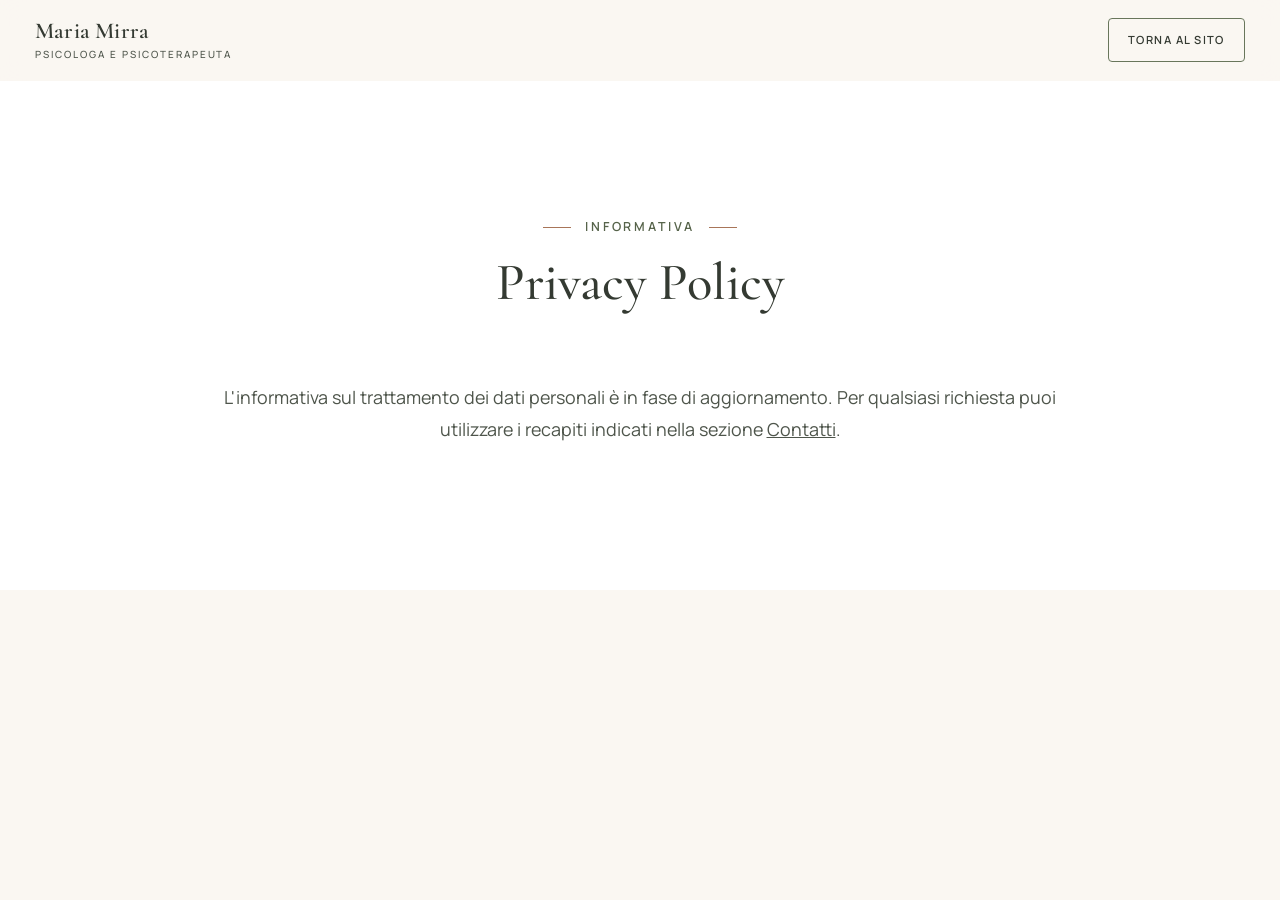
<file: privacy-policy.html>
<!doctype html>
<html lang="it">
<head>
  <meta charset="utf-8">
  <meta name="viewport" content="width=device-width, initial-scale=1">
  <title>Privacy Policy | Maria Mirra</title>
  <meta name="robots" content="noindex">
  <link rel="preconnect" href="https://fonts.googleapis.com">
  <link rel="preconnect" href="https://fonts.gstatic.com" crossorigin>
  <link rel="stylesheet" href="https://fonts.googleapis.com/css2?family=Cormorant+Garamond:wght@500;600&family=Manrope:wght@400;500;600&display=swap">
  <link rel="stylesheet" href="css/style.css">
</head>
<body>
  <header class="site-header">
    <div class="container header-inner">
      <a class="brand" href="index.html">
        <span class="brand-name">Maria Mirra</span>
        <span class="brand-sub">Psicologa e Psicoterapeuta</span>
      </a>
      <a class="btn btn-outline btn-sm" href="index.html">Torna al sito</a>
    </div>
  </header>
  <main class="section bg-white">
    <div class="container narrow">
      <header class="section-head">
        <p class="eyebrow">Informativa</p>
        <h1 style="font-family:var(--serif);font-size:var(--fs-h2);font-weight:500;line-height:1.1">Privacy Policy</h1>
      </header>
      <!--
        TESTO DA REDIGERE con il titolare del trattamento (Maria Mirra) e un consulente privacy, ai sensi del Reg. UE 2016/679 (GDPR).
        Indicare: titolare e recapiti, finalità e base giuridica, dati trattati (form/email/social), destinatari
        (es. fornitore del servizio di invio form, hosting), servizi di terze parti caricati dal sito
        (Google Fonts, immagini Unsplash — oppure ospitarli localmente), tempi di conservazione, diritti dell'interessato, reclamo al Garante.
      -->
      <p style="text-align:center;color:var(--ink-soft)">L'informativa sul trattamento dei dati personali è in fase di aggiornamento. Per qualsiasi richiesta puoi utilizzare i recapiti indicati nella sezione <a href="index.html#contatti">Contatti</a>.</p>
    </div>
  </main>
</body>
</html>
</file>
<file: css/style.css>
/* =========================================================
   DOTT.SSA MARIA MIRRA — Pensare la psicologia
   Editorial Psychology × Natural Warmth × Contemporary Elegance
   ========================================================= */

:root {
  /* Palette obbligatoria */
  --ivory: #FAF7F2;
  --sage: #E7E9D8;
  --olive: #68765B;
  --terracotta: #A87559;
  --ink: #343A32;
  --white: #FFFFFF;

  /* Varianti tecniche (hover, focus, accessibilità) */
  --olive-dark: #56634A;
  --terracotta-text: #8E5E44;
  --ink-soft: #4E554B;
  --black: #000000;
  --line: rgba(52, 58, 50, 0.14);
  --line-strong: rgba(52, 58, 50, 0.24);

  --serif: "Cormorant Garamond", "Cormorant", Georgia, "Times New Roman", serif;
  --sans: "Manrope", system-ui, -apple-system, "Segoe UI", Roboto, sans-serif;

  --fs-h1: clamp(2.5rem, 1.55rem + 3.6vw, 4.6rem);
  --fs-h2: clamp(2.125rem, 1.6rem + 2.1vw, 3.4rem);
  --fs-h3: clamp(1.45rem, 1.3rem + 0.55vw, 1.8rem);
  --fs-body: clamp(1rem, 0.96rem + 0.2vw, 1.125rem);
  --fs-eyebrow: clamp(0.72rem, 0.7rem + 0.1vw, 0.8rem);

  --container: 1200px;
  --gutter: clamp(1.25rem, 0.9rem + 1.6vw, 2.5rem);
  --section-y: clamp(4.5rem, 3rem + 6vw, 8.5rem);
  --radius: 6px;
  --radius-lg: 12px;
  --header-h: 80px;
  --ease: cubic-bezier(.22, .61, .36, 1);
  --shadow-soft: 0 1px 2px rgba(52, 58, 50, .04), 0 14px 34px -20px rgba(52, 58, 50, .22);
}

/* ---------- Reset ---------- */
*, *::before, *::after { box-sizing: border-box; }
html {
  -webkit-text-size-adjust: 100%;
  scroll-behavior: smooth;
  scroll-padding-top: calc(var(--header-h) + 12px);
}
body {
  margin: 0;
  background: var(--ivory);
  color: var(--ink);
  font-family: var(--sans);
  font-size: var(--fs-body);
  line-height: 1.75;
  text-rendering: optimizeLegibility;
  -webkit-font-smoothing: antialiased;
  overflow-x: hidden;
}
body.dialog-open { overflow: hidden; }
img { display: block; max-width: 100%; height: auto; }
a { color: inherit; }
p { margin: 0 0 1.1em; }
h1, h2, h3 { margin: 0; font-weight: 500; }
ul, ol { margin: 0; padding: 0; list-style: none; }
blockquote, figure { margin: 0; }
button { font: inherit; }
::selection { background: var(--sage); color: var(--ink); }
:focus-visible { outline: 2px solid var(--olive-dark); outline-offset: 3px; border-radius: 3px; }

.visually-hidden {
  position: absolute !important; width: 1px; height: 1px; padding: 0; margin: -1px;
  overflow: hidden; clip: rect(0 0 0 0); white-space: nowrap; border: 0;
}
.skip-link {
  position: absolute; left: 1rem; top: -100px; z-index: 300;
  background: var(--ink); color: var(--ivory);
  padding: .75rem 1.1rem; border-radius: var(--radius); font-weight: 600; text-decoration: none;
}
.skip-link:focus { top: 1rem; }

.container {
  width: 100%;
  max-width: calc(var(--container) + var(--gutter) * 2);
  margin-inline: auto;
  padding-inline: var(--gutter);
}
.container.narrow { max-width: calc(860px + var(--gutter) * 2); }

/* ---------- Tipografia ---------- */
.eyebrow, .mini-title {
  font-family: var(--sans);
  font-size: var(--fs-eyebrow);
  font-weight: 600;
  letter-spacing: .22em;
  text-transform: uppercase;
  color: var(--olive-dark);
  margin: 0 0 1.1rem;
  line-height: 1.5;
}
h2 {
  font-family: var(--serif);
  font-size: var(--fs-h2);
  line-height: 1.1;
  font-weight: 500;
  letter-spacing: -.005em;
  color: var(--ink);
  text-wrap: balance;
}
h2 em { color: var(--terracotta-text); font-weight: 400; font-style: italic; }
h3 { font-family: var(--serif); font-size: var(--fs-h3); line-height: 1.2; font-weight: 600; }

.section { padding-block: var(--section-y); position: relative; }
.bg-white { background: var(--white); }
.bg-ivory { background: var(--ivory); }

.section-head {
  text-align: center;
  max-width: 820px;
  margin: 0 auto clamp(2.75rem, 2rem + 3vw, 4.5rem);
}
.section-head .eyebrow { display: inline-flex; align-items: center; gap: .9rem; }
.section-head .eyebrow::before,
.section-head .eyebrow::after { content: ""; width: 28px; height: 1px; background: var(--terracotta); }
.section-sub {
  margin: 1.4rem auto 0;
  max-width: 620px;
  color: var(--ink-soft);
  font-size: clamp(1.02rem, .98rem + .2vw, 1.15rem);
}

/* ---------- Pulsanti ---------- */
.btn {
  display: inline-flex; align-items: center; justify-content: center; gap: .6rem;
  min-height: 52px;
  padding: .95rem 2rem;
  border-radius: 4px;
  border: 1px solid transparent;
  font-family: var(--sans);
  font-size: .8rem;
  font-weight: 600;
  letter-spacing: .16em;
  text-transform: uppercase;
  text-decoration: none;
  line-height: 1.3;
  text-align: center;
  cursor: pointer;
  transition: background-color .3s var(--ease), color .3s var(--ease), border-color .3s var(--ease), transform .3s var(--ease);
}
.btn-primary { background: var(--olive); color: var(--white); }
.btn-primary:hover { background: var(--olive-dark); transform: translateY(-1px); }
.btn-ghost { background: rgba(255, 255, 255, .55); color: var(--ink); border-color: rgba(52, 58, 50, .35); }
.btn-ghost:hover { background: var(--white); border-color: var(--ink); }
.btn-outline { background: transparent; color: var(--ink); border-color: var(--olive); }
.btn-outline:hover { background: var(--olive); color: var(--white); }
.btn-sm { min-height: 44px; padding: .7rem 1.2rem; font-size: .7rem; letter-spacing: .13em; }
.btn:focus-visible { outline-offset: 4px; }
.btn-group { display: flex; flex-wrap: wrap; gap: .9rem; justify-content: center; }
.section-cta { text-align: center; margin-top: clamp(2.75rem, 2rem + 2.5vw, 4rem); }

/* =========================================================
   HEADER
   ========================================================= */
.site-header {
  position: sticky; top: 0; z-index: 100;
  background: rgba(250, 247, 242, .9);
  -webkit-backdrop-filter: saturate(140%) blur(12px);
  backdrop-filter: saturate(140%) blur(12px);
  border-bottom: 1px solid transparent;
  transition: border-color .3s var(--ease), background-color .3s var(--ease);
}
.site-header.is-scrolled { border-bottom-color: var(--line); background: rgba(250, 247, 242, .96); }
.header-inner {
  max-width: 1480px;
  margin-inline: auto;
  padding-inline: var(--gutter);
  min-height: var(--header-h);
  display: flex; align-items: center; justify-content: space-between;
  gap: clamp(1rem, .2rem + 1.2vw, 2rem);
}
.brand { text-decoration: none; display: flex; flex-direction: column; line-height: 1; flex-shrink: 0; }
.brand-name {
  font-family: var(--serif);
  font-size: clamp(1.3rem, 1.1rem + .4vw, 1.6rem);
  font-weight: 600;
  letter-spacing: .01em;
  color: var(--ink);
  white-space: nowrap;
}
.brand-sub {
  margin-top: .4rem;
  font-size: .62rem;
  font-weight: 500;
  letter-spacing: .2em;
  text-transform: uppercase;
  color: var(--ink-soft);
  white-space: nowrap;
}

.site-nav { flex: 1 1 auto; display: flex; justify-content: center; min-width: 0; }
.nav-list { display: flex; align-items: center; gap: clamp(.7rem, -.55rem + 1.55vw, 1.6rem); }
.nav-list a {
  position: relative;
  font-size: clamp(.76rem, .42rem + .42vw, .86rem);
  font-weight: 500;
  text-decoration: none;
  color: var(--ink);
  padding: .5rem 0;
  white-space: nowrap;
}
.nav-list a::after {
  content: ""; position: absolute; left: 0; right: 0; bottom: .2rem;
  height: 1px; background: var(--terracotta);
  transform: scaleX(0); transform-origin: left;
  transition: transform .35s var(--ease);
}
.nav-list a:hover::after, .nav-list a.is-active::after { transform: scaleX(1); }
.nav-cta-desktop { flex-shrink: 0; }
.nav-cta-mobile { display: none; }

.nav-toggle {
  display: none;
  width: 48px; height: 48px; flex-shrink: 0;
  border: 1px solid var(--line-strong); border-radius: 50%;
  background: transparent; cursor: pointer;
  align-items: center; justify-content: center;
  color: var(--ink);
}
.nav-toggle-bars { position: relative; width: 18px; height: 12px; display: block; }
.nav-toggle-bars span {
  position: absolute; left: 0; width: 100%; height: 1.5px; background: currentColor; border-radius: 2px;
  transition: transform .3s var(--ease), opacity .2s var(--ease), top .3s var(--ease);
}
.nav-toggle-bars span:nth-child(1) { top: 0; }
.nav-toggle-bars span:nth-child(2) { top: 5.25px; }
.nav-toggle-bars span:nth-child(3) { top: 10.5px; }
.nav-toggle[aria-expanded="true"] .nav-toggle-bars span:nth-child(1) { top: 5.25px; transform: rotate(45deg); }
.nav-toggle[aria-expanded="true"] .nav-toggle-bars span:nth-child(2) { opacity: 0; }
.nav-toggle[aria-expanded="true"] .nav-toggle-bars span:nth-child(3) { top: 5.25px; transform: rotate(-45deg); }

/* Menu burger: solo su dispositivi mobili / tablet */
@media (max-width: 1099px) {
  .nav-toggle { display: inline-flex; }
  .nav-cta-desktop { display: none; }
  .nav-cta-mobile { display: inline-flex; width: 100%; min-height: 52px; margin-top: 1.5rem; }
  .site-nav {
    position: fixed;
    inset: var(--header-h) 0 auto 0;
    max-height: calc(100dvh - var(--header-h));
    overflow-y: auto;
    flex-direction: column; justify-content: flex-start;
    padding: 1rem var(--gutter) 2rem;
    background: var(--ivory);
    border-bottom: 1px solid var(--line);
    box-shadow: 0 24px 40px -28px rgba(52, 58, 50, .35);
    visibility: hidden; opacity: 0; transform: translateY(-8px);
    transition: opacity .3s var(--ease), transform .3s var(--ease), visibility 0s linear .3s;
  }
  .site-nav.is-open {
    visibility: visible; opacity: 1; transform: none;
    transition: opacity .3s var(--ease), transform .3s var(--ease), visibility 0s;
  }
  .nav-list { flex-direction: column; align-items: stretch; gap: 0; }
  .nav-list li { border-bottom: 1px solid var(--line); }
  .nav-list a { display: block; padding: .8rem 0; font-family: var(--serif); font-size: 1.4rem; }
  .nav-list a::after { display: none; }
}

/* =========================================================
   HERO
   ========================================================= */
.hero {
  position: relative;
  isolation: isolate;
  display: flex; align-items: center;
  min-height: min(calc(100svh - var(--header-h)), 860px);
  padding-block: clamp(5rem, 4rem + 6vh, 8.5rem);
  overflow: hidden;
  text-align: center;
}
.hero-bg { position: absolute; inset: 0; z-index: -2; width: 100%; height: 100%; object-fit: cover; object-position: 50% 40%; }
.hero-overlay {
  position: absolute; inset: 0; z-index: -1;
  background:
    radial-gradient(ellipse 62% 58% at 50% 50%, rgba(250, 247, 242, .86) 0%, rgba(250, 247, 242, .74) 55%, rgba(250, 247, 242, .5) 100%),
    linear-gradient(180deg, rgba(250, 247, 242, .25), rgba(250, 247, 242, .45));
}
.hero-content { display: flex; flex-direction: column; align-items: center; }
.hero .eyebrow { margin-bottom: 1.6rem; color: var(--ink); }
.hero-eyebrow .sep { color: var(--terracotta); margin: 0 .6em; font-weight: 400; }
.hero-title {
  font-family: var(--serif);
  font-size: var(--fs-h1);
  line-height: 1.06;
  font-weight: 500;
  letter-spacing: -.012em;
  margin: 0 auto;
  text-wrap: balance;
}
.hero-line { display: block; }
.hero-line-1 { color: var(--ink); }
.hero-line-2 { color: var(--terracotta-text); font-style: italic; font-weight: 400; }
@media (min-width: 861px) {
  .hero-line { white-space: nowrap; }  /* desktop: esattamente due righe */
}
.hero-lead {
  max-width: 600px;
  margin: 1.8rem auto 2.4rem;
  font-size: clamp(1.04rem, .98rem + .3vw, 1.2rem);
  color: var(--ink);
  line-height: 1.7;
}
.hero-micro {
  display: inline-flex; align-items: center; gap: .9rem;
  margin: 2.6rem 0 0;
  font-family: var(--serif); font-style: italic;
  font-size: clamp(1.05rem, 1rem + .25vw, 1.2rem);
  color: var(--ink-soft);
}
.micro-line { width: 34px; height: 1px; background: var(--terracotta); flex-shrink: 0; }

/* =========================================================
   CHI SONO
   ========================================================= */
.about-grid {
  display: grid;
  grid-template-columns: minmax(0, 4fr) minmax(0, 7fr);
  grid-template-areas:
    "head  head"
    "photo text";
  column-gap: clamp(2.5rem, 1rem + 5vw, 6rem);
}
.about-head { grid-area: head; }
.about-photo {
  grid-area: photo;
  position: relative;
  width: 100%;
  max-width: 300px;
  justify-self: center;
  align-self: start;
  margin-top: .5rem;
}
.about-photo::before {
  content: "";
  position: absolute; inset: -12px;
  border: 1px solid var(--terracotta);
  border-radius: 50%;
  opacity: .55;
  transform: translate(9px, 7px);
}
.about-photo img {
  position: relative;
  width: 100%;
  aspect-ratio: 1 / 1;
  object-fit: cover;
  border-radius: 50%;
  background: var(--ivory);
}
.about-text { grid-area: text; max-width: 680px; color: var(--black); font-family: var(--sans); }
.about-text p { color: var(--black); }
.about-text strong { font-weight: 700; color: var(--black); }

.book-block {
  margin-top: 2.25rem;
  background: var(--ivory);
  padding: clamp(1.5rem, 1.1rem + 1.6vw, 2.25rem);
  border-radius: var(--radius-lg);
  border-left: 2px solid var(--terracotta);
}
.book-block .mini-title { color: var(--terracotta-text); margin-bottom: .8rem; }
.book-title {
  font-family: var(--serif);
  font-size: clamp(1.7rem, 1.5rem + .8vw, 2.1rem);
  font-weight: 500; line-height: 1.1;
  margin-bottom: .3rem;
  color: var(--ink) !important;
}
.book-tagline { font-family: var(--serif); font-style: italic; font-size: 1.2rem; color: var(--ink-soft) !important; margin-bottom: 1rem; }
.book-block p:last-of-type { margin-bottom: 0; }
cite { font-style: italic; }

/* =========================================================
   A CHI MI RIVOLGO
   ========================================================= */
.cards-3 {
  display: grid;
  grid-template-columns: repeat(3, minmax(0, 1fr));
  gap: clamp(1.25rem, .8rem + 1.5vw, 2rem);
}
.card {
  background: var(--white);
  border: 1px solid var(--line);
  border-radius: var(--radius-lg);
  padding: clamp(2rem, 1.6rem + 1.5vw, 2.75rem);
  transition: transform .4s var(--ease), box-shadow .4s var(--ease), border-color .4s var(--ease);
}
.card:hover { transform: translateY(-3px); box-shadow: var(--shadow-soft); border-color: rgba(104, 118, 91, .35); }
.card-icon {
  position: relative;
  display: grid; place-items: center;
  width: 68px; height: 68px;
  margin-bottom: 1.6rem;
  border-radius: 50%;
  background: var(--sage);
  color: var(--olive-dark);
}
.card-icon::after {
  content: ""; position: absolute; inset: -6px;
  border-radius: 50%;
  border: 1px solid var(--terracotta);
  opacity: .45;
  transform: translate(4px, 3px);
}
.card-icon svg { width: 34px; height: 34px; }
.card h3 { margin-bottom: 1rem; }
.card p { margin: 0; color: var(--ink-soft); font-size: clamp(.98rem, .95rem + .12vw, 1.05rem); }

/* =========================================================
   IL MIO APPROCCIO — costellazione
   ========================================================= */
.constellation {
  display: grid;
  grid-template-columns: minmax(0, 1fr) clamp(320px, 22rem + 6vw, 440px) minmax(0, 1fr);
  grid-template-areas:
    "tl orbit tr"
    "bl orbit br";
  column-gap: clamp(2.5rem, 1rem + 3vw, 4rem);
  row-gap: 2rem;
  align-items: center;
}
.principles { display: contents; }
.orbit {
  grid-area: orbit;
  position: relative;
  aspect-ratio: 1 / 1;
  display: grid; place-items: center;
}
.ring { position: absolute; border-radius: 50%; }
.ring-1 { inset: 0; border: 1px solid var(--line-strong); }
.ring-2 { inset: 8%; border: 1px dashed rgba(168, 117, 89, .45); }
.ring-3 { inset: 16%; background: var(--sage); }
.ring-1::before, .ring-1::after {
  content: ""; position: absolute; width: 9px; height: 9px; border-radius: 50%;
  background: var(--olive); top: 50%; transform: translate(-50%, -50%);
}
.ring-1::before { left: 0; }
.ring-1::after { left: 100%; }
.ring-2::before {
  content: ""; position: absolute; width: 7px; height: 7px; border-radius: 50%;
  background: var(--terracotta); left: 50%; top: 0; transform: translate(-50%, -50%);
}
.orbit-quote { position: relative; padding: 0 24%; text-align: center; }
.orbit-quote p {
  margin: 0;
  font-family: var(--serif);
  font-size: clamp(1.3rem, 1.05rem + .7vw, 1.7rem);
  line-height: 1.35;
  font-weight: 500;
  color: var(--ink);
}
.orbit-quote em { color: var(--terracotta-text); font-weight: 500; }
.js .orbit.reveal { transform: scale(.96); }
.js .orbit.reveal.is-visible { transform: none; }

.principle { position: relative; max-width: 330px; }
.principle h3 {
  font-size: clamp(1.55rem, 1.35rem + .6vw, 1.95rem);
  font-weight: 500;
  margin-bottom: .55rem;
}
.principle p { margin: 0; color: var(--ink-soft); font-size: clamp(.98rem, .95rem + .12vw, 1.05rem); }
.p-tl { grid-area: tl; justify-self: end; text-align: right; }
.p-bl { grid-area: bl; justify-self: end; text-align: right; }
.p-tr { grid-area: tr; justify-self: start; }
.p-br { grid-area: br; justify-self: start; }
/* connettori verso il cerchio */
.principle::after {
  content: "";
  position: absolute; top: 1.05rem;
  width: clamp(1.6rem, .4rem + 2vw, 2.6rem); height: 1px;
  background: linear-gradient(90deg, var(--terracotta), rgba(168, 117, 89, .2));
}
.p-tl::after, .p-bl::after { left: calc(100% + .9rem); background: linear-gradient(90deg, rgba(168, 117, 89, .2), var(--terracotta)); }
.p-tr::after, .p-br::after { right: calc(100% + .9rem); }
.p-tl, .p-tr { align-self: center; margin-top: -1.5rem; }
.p-bl, .p-br { align-self: center; margin-bottom: -1.5rem; }

/* =========================================================
   I SERVIZI
   ========================================================= */
.services-grid {
  --gap: clamp(1.25rem, .8rem + 1.2vw, 1.75rem);
  display: flex; flex-wrap: wrap; justify-content: center;
  gap: var(--gap);
}
.service-card {
  flex: 0 0 calc((100% - 2 * var(--gap)) / 3);
  display: flex; flex-direction: column;
  background: var(--white);
  border-radius: var(--radius-lg);
  overflow: hidden;
  border: 1px solid var(--line);
  transition: transform .4s var(--ease), box-shadow .4s var(--ease);
}
.service-card:hover { transform: translateY(-3px); box-shadow: var(--shadow-soft); }
.service-media { aspect-ratio: 3 / 2; overflow: hidden; background: var(--sage); }
.service-media img { width: 100%; height: 100%; object-fit: cover; transition: transform 1.2s var(--ease); }
.service-card:hover .service-media img { transform: scale(1.04); }
.service-body {
  flex: 1;
  padding: clamp(1.4rem, 1.2rem + .8vw, 1.9rem);
  border-top: 2px solid var(--olive);
}
.service-kicker {
  font-size: .7rem; font-weight: 600; letter-spacing: .18em; text-transform: uppercase;
  color: var(--terracotta-text);
  margin-bottom: .55rem;
}
.service-body h3 { font-size: clamp(1.4rem, 1.25rem + .45vw, 1.65rem); margin-bottom: .7rem; }
.service-body p:last-child { margin: 0; color: var(--ink-soft); font-size: .96rem; line-height: 1.65; }

/* =========================================================
   EVENTI — modal
   ========================================================= */
.event-trigger {
  position: relative;
  display: block;
  width: 100%;
  aspect-ratio: 21 / 9;
  min-height: 340px;
  padding: 0; border: 0;
  border-radius: var(--radius-lg);
  overflow: hidden;
  cursor: pointer;
  text-align: left;
  color: var(--white);
  background: var(--ink);
  isolation: isolate;
}
.event-trigger img {
  position: absolute; inset: 0; z-index: -2;
  width: 100%; height: 100%; object-fit: cover; object-position: 50% 55%;
  transform: scaleX(-1); /* specchiata: il soggetto resta libero dal testo */
  transition: transform 1.4s var(--ease);
}
.event-shade {
  position: absolute; inset: 0; z-index: -1;
  background: linear-gradient(90deg, rgba(52, 58, 50, .86) 0%, rgba(52, 58, 50, .6) 45%, rgba(52, 58, 50, .08) 80%);
}
.event-content {
  position: absolute; inset: 0;
  display: flex; flex-direction: column; justify-content: center; align-items: flex-start;
  padding: clamp(1.75rem, 1rem + 4vw, 4.5rem);
  max-width: 640px;
}
.event-label {
  display: inline-flex; align-items: center; gap: .7rem;
  font-size: .72rem; font-weight: 600; letter-spacing: .22em; text-transform: uppercase;
  color: var(--sage);
  margin-bottom: 1rem;
}
.event-label::before { content: ""; width: 26px; height: 1px; background: var(--terracotta); }
.event-title {
  font-family: var(--serif);
  font-size: clamp(2rem, 1.5rem + 2.2vw, 3.4rem);
  font-weight: 500; line-height: 1.05;
  margin-bottom: 1rem;
}
.event-text { font-size: clamp(.98rem, .94rem + .2vw, 1.1rem); line-height: 1.6; color: rgba(255, 255, 255, .92); margin-bottom: 1.8rem; max-width: 44ch; }
.event-cta {
  display: inline-flex; align-items: center; gap: .7rem;
  min-height: 48px; padding: .8rem 1.5rem;
  background: var(--olive); color: var(--white);
  border-radius: 4px;
  font-size: .76rem; font-weight: 600; letter-spacing: .16em; text-transform: uppercase;
  transition: background-color .3s var(--ease);
}
.event-cta span { transition: transform .3s var(--ease); }
.event-trigger:hover img { transform: scale(-1.03, 1.03); }
.event-trigger:hover .event-cta { background: var(--olive-dark); }
.event-trigger:hover .event-cta span { transform: translateX(4px); }
.event-trigger:focus-visible { outline-offset: 5px; }

.event-dialog {
  width: min(1080px, calc(100% - 2rem));
  max-height: calc(100dvh - 2rem);
  padding: 0; border: 0;
  border-radius: var(--radius-lg);
  background: var(--ivory);
  color: var(--ink);
  overflow: hidden;
  box-shadow: 0 40px 80px -30px rgba(20, 24, 19, .55);
}
.event-dialog::backdrop { background: rgba(52, 58, 50, .55); -webkit-backdrop-filter: blur(4px); backdrop-filter: blur(4px); }
.event-dialog[open] { animation: dialogIn .45s var(--ease); }
.event-dialog[open]::backdrop { animation: fadeIn .45s var(--ease); }
@keyframes dialogIn { from { opacity: 0; transform: translateY(16px) scale(.98); } to { opacity: 1; transform: none; } }
@keyframes fadeIn { from { opacity: 0; } to { opacity: 1; } }
.dialog-inner {
  position: relative;
  display: grid;
  grid-template-columns: 5fr 7fr;
  height: min(820px, calc(100dvh - 2rem));
}
.dialog-media { min-height: 0; background: var(--sage); }
.dialog-media img { width: 100%; height: 100%; object-fit: cover; object-position: 38% 50%; }
.dialog-body { display: flex; flex-direction: column; min-height: 0; }
.dialog-scroll {
  flex: 1 1 auto; min-height: 0; overflow-y: auto;
  padding: clamp(1.75rem, 1.2rem + 2.5vw, 3rem) clamp(1.5rem, 1rem + 2.5vw, 3rem) 1.5rem;
  overscroll-behavior: contain;
}
.dialog-body h2 { font-size: clamp(1.9rem, 1.6rem + 1.2vw, 2.5rem); margin-bottom: 1.3rem; padding-right: 2.5rem; }
.dialog-body p { font-size: 1rem; line-height: 1.7; }
.dialog-actions {
  flex: 0 0 auto;
  display: flex; justify-content: center;
  padding: 1rem clamp(1.5rem, 1rem + 2.5vw, 3rem) 1.25rem;
  border-top: 1px solid var(--line);
  background: var(--ivory);
}
.dialog-actions .btn { min-width: min(100%, 280px); }

/* Programma eventi */
.program {
  margin-top: 2rem;
  background: var(--white);
  border-radius: var(--radius-lg);
  padding: clamp(1.25rem, 1rem + 1.2vw, 1.9rem);
}
.program-head { display: flex; flex-wrap: wrap; align-items: baseline; justify-content: space-between; gap: .3rem 1rem; margin-bottom: .6rem; }
.program-head .mini-title { margin: 0; }
.program-edition {
  margin: 0 !important;
  font-family: var(--serif); font-style: italic;
  font-size: 1.05rem !important; color: var(--terracotta-text);
}
.program-day {
  display: grid;
  grid-template-columns: 64px minmax(0, 1fr);
  gap: 1rem;
  padding: 1.1rem 0;
  border-top: 1px solid var(--line);
}
.program-day:first-child { border-top: 0; }
.pd-date { display: flex; flex-direction: column; align-items: flex-start; line-height: 1; }
.pd-num { font-family: var(--serif); font-size: 2.3rem; font-weight: 500; color: var(--terracotta-text); }
.pd-month {
  margin-top: .35rem;
  font-size: .62rem; font-weight: 600; letter-spacing: .16em; text-transform: uppercase;
  color: var(--ink-soft); white-space: nowrap;
}
.pd-events { display: grid; gap: .85rem; }
.pd-events li { position: relative; padding-left: 1rem; }
.pd-events li::before {
  content: ""; position: absolute; left: 0; top: .62rem;
  width: 5px; height: 5px; border-radius: 50%; background: var(--olive);
}
.pe-title {
  margin: 0 !important;
  font-family: var(--serif);
  font-size: 1.2rem !important; line-height: 1.3 !important; font-weight: 600;
  color: var(--ink);
}
.pe-host { margin: .2rem 0 0 !important; font-size: .86rem !important; line-height: 1.5 !important; color: var(--ink-soft); }
.program-note { margin: 1rem 0 0 !important; padding-top: 1rem; border-top: 1px solid var(--line); font-size: .84rem !important; color: var(--ink-soft); }
.dialog-close {
  position: absolute; top: .9rem; right: .9rem; z-index: 2;
  width: 44px; height: 44px; border-radius: 50%;
  border: 1px solid var(--line-strong);
  background: var(--white);
  cursor: pointer;
  transition: background-color .3s var(--ease);
}
.dialog-close span[aria-hidden]::before, .dialog-close span[aria-hidden]::after {
  content: ""; position: absolute; left: 50%; top: 50%; width: 16px; height: 1.5px; background: var(--ink);
}
.dialog-close span[aria-hidden]::before { transform: translate(-50%, -50%) rotate(45deg); }
.dialog-close span[aria-hidden]::after { transform: translate(-50%, -50%) rotate(-45deg); }
.dialog-close:hover { background: var(--sage); }

/* =========================================================
   COME FUNZIONA — percorso animato
   ========================================================= */
.journey { --p: 0; position: relative; }
.journey-track {
  position: absolute; left: 0; right: 0; top: 9px;
  height: 1px; background: var(--line-strong);
}
.journey-fill {
  position: absolute; inset: 0;
  background: linear-gradient(90deg, var(--olive), var(--terracotta));
  transform-origin: left;
  transform: scaleX(var(--p));
}
.journey-steps {
  position: relative;
  display: grid;
  grid-template-columns: repeat(4, minmax(0, 1fr));
  gap: clamp(1.5rem, 1rem + 2vw, 3rem);
}
.jstep { position: relative; padding-top: 2.6rem; }
.jdot {
  position: absolute; top: 0; left: 0;
  width: 19px; height: 19px; border-radius: 50%;
  background: var(--ivory);
  border: 1px solid var(--olive);
  transition: background-color .5s var(--ease), box-shadow .5s var(--ease);
}
.jdot::before {
  content: ""; position: absolute; inset: 4px; border-radius: 50%;
  background: var(--olive);
  transform: scale(0);
  transition: transform .5s var(--ease);
}
.jdot::after {
  content: ""; position: absolute; inset: -1px; border-radius: 50%;
  border: 1px solid var(--olive);
  opacity: 0;
}
.jnum {
  display: block;
  font-family: var(--serif);
  font-size: clamp(3rem, 2.4rem + 2vw, 4.4rem);
  line-height: 1;
  font-weight: 400;
  margin-bottom: 1rem;
  background: linear-gradient(120deg, var(--olive) 10%, var(--terracotta) 90%);
  -webkit-background-clip: text; background-clip: text;
  color: transparent;
}
.jstep h3 { margin-bottom: .7rem; }
.jstep p { margin: 0; color: var(--ink-soft); max-width: 32ch; }

/* stato animato (solo con JS) */
.js .jstep .jnum,
.js .jstep h3,
.js .jstep p {
  opacity: .28;
  transform: translateY(14px);
  filter: blur(3px);
  transition: opacity .8s var(--ease), transform .8s var(--ease), filter .8s var(--ease);
}
.js .jstep h3 { transition-delay: .08s; }
.js .jstep p { transition-delay: .16s; }
.js .jstep.is-active .jnum,
.js .jstep.is-active h3,
.js .jstep.is-active p { opacity: 1; transform: none; filter: none; }
.jstep.is-active .jdot { box-shadow: 0 0 0 6px rgba(104, 118, 91, .12); }
.jstep.is-active .jdot::before { transform: scale(1); }
.jstep.is-active .jdot::after { animation: ripple 1.4s var(--ease) 1; }
@keyframes ripple {
  0% { opacity: .6; transform: scale(1); }
  100% { opacity: 0; transform: scale(3); }
}
html:not(.js) .jstep .jdot::before { transform: scale(1); }

/* =========================================================
   DOVE RICEVO
   ========================================================= */
.where { text-align: center; }
.where-text {
  font-family: var(--serif);
  font-size: clamp(1.35rem, 1.15rem + .8vw, 1.8rem);
  line-height: 1.5;
  max-width: 720px;
  margin: 0 auto clamp(2.25rem, 1.8rem + 1.5vw, 3rem);
}
.where-boxes {
  display: grid;
  grid-template-columns: repeat(2, minmax(0, 260px));
  justify-content: center;
  gap: 1.25rem;
}
.where-box {
  background: var(--sage);
  border-radius: var(--radius-lg);
  padding: 1.6rem 1.25rem 1.5rem;
  transition: transform .4s var(--ease), box-shadow .4s var(--ease);
}
.where-box:hover { transform: translateY(-2px); box-shadow: var(--shadow-soft); }
.where-icon {
  display: grid; place-items: center;
  width: 48px; height: 48px; margin: 0 auto .9rem;
  border-radius: 50%;
  background: var(--white);
  color: var(--olive-dark);
}
.where-icon svg { width: 24px; height: 24px; }
.where-title {
  font-size: .82rem; font-weight: 700; letter-spacing: .2em; text-transform: uppercase;
  color: var(--ink);
  margin: 0 0 .3rem;
}
.where-detail { font-family: var(--serif); font-size: 1.3rem; margin: 0; color: var(--ink); }

/* =========================================================
   FAQ
   ========================================================= */
.accordion { display: grid; gap: .8rem; }
.acc-item {
  background: var(--white);
  border: 1px solid var(--line);
  border-radius: var(--radius-lg);
  padding-inline: clamp(1.1rem, .8rem + 1.2vw, 1.75rem);
  transition: box-shadow .3s var(--ease);
}
.acc-item:hover { box-shadow: var(--shadow-soft); }
.acc-heading { font-family: var(--sans); font-size: inherit; font-weight: inherit; }
.acc-trigger {
  width: 100%;
  display: flex; align-items: center; justify-content: space-between; gap: 1.25rem;
  padding: 1.3rem 0;
  min-height: 64px;
  background: none; border: 0; cursor: pointer;
  text-align: left;
  font-family: var(--serif);
  font-size: clamp(1.2rem, 1.1rem + .45vw, 1.5rem);
  font-weight: 500;
  line-height: 1.3;
  color: var(--ink);
  transition: color .25s var(--ease);
}
.acc-trigger:hover { color: var(--olive-dark); }
.acc-icon {
  position: relative; flex-shrink: 0;
  width: 34px; height: 34px; border-radius: 50%;
  border: 1px solid var(--line-strong);
  transition: background-color .3s var(--ease), border-color .3s var(--ease);
}
.acc-icon::before, .acc-icon::after {
  content: ""; position: absolute; left: 50%; top: 50%;
  width: 12px; height: 1.5px; background: var(--olive-dark);
  transform: translate(-50%, -50%);
  transition: transform .3s var(--ease);
}
.acc-icon::after { transform: translate(-50%, -50%) rotate(90deg); }
.acc-trigger[aria-expanded="true"] .acc-icon { background: var(--olive); border-color: var(--olive); }
.acc-trigger[aria-expanded="true"] .acc-icon::before,
.acc-trigger[aria-expanded="true"] .acc-icon::after { background: var(--white); }
.acc-trigger[aria-expanded="true"] .acc-icon::after { transform: translate(-50%, -50%) rotate(0deg); }
.acc-panel { overflow: hidden; }
.acc-panel p { margin: 0; padding: 0 3rem 1.5rem 0; color: var(--ink-soft); }

/* =========================================================
   CONTATTI — form
   ========================================================= */
.contact-form {
  max-width: 640px;
  margin-inline: auto;
  background: var(--sage);
  border-radius: var(--radius-lg);
  padding: clamp(1.5rem, 1.1rem + 2vw, 2.5rem);
}
.field-row { display: grid; grid-template-columns: 1fr 1fr; gap: 0 1rem; }
.field { margin-bottom: 1.1rem; }
.field label { display: block; font-size: .84rem; font-weight: 600; margin-bottom: .4rem; color: var(--ink); }
.field .optional { font-weight: 400; color: var(--ink-soft); }
.field input[type="text"],
.field input[type="email"],
.field input[type="tel"],
.field textarea {
  width: 100%;
  font: inherit; font-size: 1rem;
  color: var(--ink);
  background: var(--white);
  border: 1px solid var(--line-strong);
  border-radius: var(--radius);
  padding: .75rem .95rem;
  min-height: 48px;
  transition: border-color .25s var(--ease), box-shadow .25s var(--ease);
}
.field textarea { resize: vertical; min-height: 120px; }
.field input:focus, .field textarea:focus { border-color: var(--olive); box-shadow: 0 0 0 3px rgba(104, 118, 91, .15); outline: none; }
.field input:focus-visible, .field textarea:focus-visible { outline: 2px solid var(--olive-dark); outline-offset: 1px; }
.field [aria-invalid="true"] { border-color: #8E3B2E; }
.field-hint { font-size: .8rem; color: var(--ink-soft); margin: .45rem 0 0; }
.field.check { display: flex; gap: .75rem; align-items: flex-start; }
.field.check input { width: 20px; height: 20px; margin: .15rem 0 0; accent-color: var(--olive); flex-shrink: 0; }
.field.check label { font-weight: 400; font-size: .86rem; line-height: 1.55; margin: 0; }
.hp { position: absolute; left: -9999px; width: 1px; height: 1px; opacity: 0; }
.form-submit { text-align: center; margin-top: 1.4rem; }
.form-channel { font-size: .78rem; color: var(--ink-soft); margin: .7rem 0 0; }
.form-status { margin: .8rem 0 0; font-size: .9rem; font-weight: 500; text-align: center; }
.form-status:empty { display: none; }
.form-status.is-error { color: #8E3B2E; }
.form-status.is-success { color: var(--olive-dark); }

/* =========================================================
   FOOTER
   ========================================================= */
.site-footer { background: var(--ink); color: var(--ivory); padding-top: clamp(4rem, 3rem + 4vw, 6rem); }
.footer-inner {
  display: grid;
  grid-template-columns: minmax(0, 1.6fr) minmax(0, 1.2fr) minmax(0, 1fr);
  gap: clamp(2.5rem, 1.5rem + 3vw, 4rem);
  padding-bottom: clamp(3rem, 2rem + 3vw, 4.5rem);
}
.site-footer .brand-name { color: var(--ivory); font-size: 1.9rem; margin: 0; white-space: normal; }
.footer-sub {
  margin: .7rem 0 1.6rem;
  font-size: .72rem; font-weight: 500; letter-spacing: .18em; text-transform: uppercase;
  color: rgba(250, 247, 242, .78);
}
.footer-quote {
  font-family: var(--serif); font-style: italic;
  font-size: clamp(1.2rem, 1.1rem + .4vw, 1.45rem);
  line-height: 1.5; max-width: 30ch; color: var(--ivory);
  padding-left: 1.2rem; border-left: 1px solid var(--terracotta); margin: 0;
}
.footer-title {
  font-family: var(--sans);
  font-size: .72rem; font-weight: 600; letter-spacing: .2em; text-transform: uppercase;
  color: rgba(250, 247, 242, .7);
  margin-bottom: 1.2rem;
}
.footer-nav ul { display: grid; grid-template-columns: repeat(2, minmax(0, max-content)); gap: .35rem 2rem; }
.footer-contact p { margin: 0 0 .9rem; font-size: .95rem; line-height: 1.55; }
.footer-contact .footer-label {
  margin: 0 0 .2rem;
  font-size: .68rem; font-weight: 600; letter-spacing: .2em; text-transform: uppercase;
  color: var(--terracotta);
  filter: brightness(1.35);
}
.footer-social { display: flex; gap: 1.2rem; }
.site-footer a {
  color: var(--ivory); text-decoration: none; font-size: .95rem;
  display: inline-block; padding: .15rem 0;
  border-bottom: 1px solid transparent;
  transition: border-color .3s var(--ease);
}
.site-footer a:hover { border-bottom-color: var(--terracotta); }
.site-footer :focus-visible { outline-color: var(--ivory); }
.footer-bottom {
  display: flex; flex-wrap: wrap; justify-content: space-between; align-items: center; gap: 1rem;
  padding-block: 1.6rem;
  border-top: 1px solid rgba(250, 247, 242, .14);
  font-size: .82rem; color: rgba(250, 247, 242, .72);
}
.footer-bottom p { margin: 0; }
.footer-bottom .legal { display: flex; gap: 1.5rem; }
.footer-bottom a { font-size: .82rem; }

/* =========================================================
   Animazioni leggere
   ========================================================= */
.js .reveal { opacity: 0; transform: translateY(14px); transition: opacity .8s var(--ease), transform .8s var(--ease); }
.js .reveal.is-visible { opacity: 1; transform: none; }

@media (prefers-reduced-motion: reduce) {
  html { scroll-behavior: auto; }
  *, *::before, *::after { transition-duration: .01ms !important; animation-duration: .01ms !important; }
  .js .reveal, .js .orbit.reveal { opacity: 1; transform: none; }
  .js .jstep .jnum, .js .jstep h3, .js .jstep p { opacity: 1; transform: none; filter: none; }
  .card:hover, .service-card:hover, .btn-primary:hover, .where-box:hover { transform: none; }
  .service-card:hover .service-media img { transform: none; }
  .event-trigger:hover img { transform: scaleX(-1); }
}

/* =========================================================
   RESPONSIVE
   ========================================================= */
@media (max-width: 1024px) {
  .cards-3 { grid-template-columns: 1fr; max-width: 640px; margin-inline: auto; }
  .service-card { flex-basis: calc((100% - var(--gap)) / 2); }
  .footer-inner { grid-template-columns: 1fr 1fr; }
  .footer-brand { grid-column: 1 / -1; }

  .constellation {
    grid-template-columns: repeat(2, minmax(0, 1fr));
    grid-template-areas:
      "orbit orbit"
      "tl tr"
      "bl br";
    row-gap: 2.5rem;
    max-width: 720px;
    margin-inline: auto;
  }
  .orbit { width: min(100%, 400px); justify-self: center; margin-bottom: .5rem; }
  .principle, .p-tl, .p-bl, .p-tr, .p-br { justify-self: center; text-align: center; align-self: start; margin: 0; }
  .principle::after {
    left: 50% !important; right: auto !important; top: -1.1rem;
    width: 7px; height: 7px; border-radius: 50%;
    transform: translateX(-50%);
    background: var(--terracotta) !important;
  }
}

@media (max-width: 860px) {
  .about-grid {
    grid-template-columns: 1fr;
    grid-template-areas: "photo" "head" "text";
    justify-items: center;
  }
  .about-photo { max-width: 210px; margin: 0 0 2.5rem; }
  .about-head { margin-bottom: 2.25rem; }

  .journey-track { left: 9px; right: auto; top: 9px; bottom: 9px; width: 1px; height: auto; }
  .journey-fill { background: linear-gradient(180deg, var(--olive), var(--terracotta)); transform-origin: top; transform: scaleY(var(--p)); }
  .journey-steps { grid-template-columns: 1fr; gap: 2.75rem; padding-left: 3rem; max-width: 560px; }
  .journey { max-width: 560px; margin-inline: auto; }
  .jstep { padding-top: 0; }
  .jdot { left: -3rem; top: 0; }
  .jnum { margin-bottom: .5rem; }

  .event-trigger { aspect-ratio: auto; min-height: 420px; }
  .event-shade { background: linear-gradient(0deg, rgba(52, 58, 50, .9) 0%, rgba(52, 58, 50, .65) 55%, rgba(52, 58, 50, .2) 100%); }
  .event-content { justify-content: flex-end; }
  .dialog-inner { display: flex; flex-direction: column; height: calc(100dvh - 2rem); }
  .dialog-media { flex: 0 0 auto; height: clamp(130px, 24vh, 220px); }
  .dialog-body { flex: 1 1 auto; }
}

@media (max-width: 640px) {
  .service-card { flex-basis: 100%; max-width: 460px; }
  .constellation { grid-template-columns: 1fr; grid-template-areas: "orbit" "tl" "tr" "bl" "br"; row-gap: 2.75rem; }
  .orbit-quote { padding: 0 20%; }
  .where-boxes { grid-template-columns: minmax(0, 1fr) minmax(0, 1fr); gap: .9rem; }
  .field-row { grid-template-columns: 1fr; }
}

@media (max-width: 600px) {
  :root { --header-h: 70px; --gutter: 1.25rem; }
  .btn-group { flex-direction: column; align-items: stretch; width: 100%; max-width: 360px; }
  .btn { width: 100%; padding-inline: 1.25rem; }
  .section-cta .btn { width: auto; min-width: min(100%, 300px); }
  .hero-micro { flex-direction: column; gap: .7rem; }
  .hero-eyebrow span { display: block; }
  .hero-eyebrow .sep { display: none; }
  .section-head .eyebrow::before, .section-head .eyebrow::after { width: 18px; }
  .acc-panel p { padding-right: 0; }
  .footer-inner { grid-template-columns: 1fr; }
  .footer-bottom { flex-direction: column; align-items: flex-start; }
  .dialog-actions .btn { width: 100%; }
  .brand-name { font-size: 1.22rem; }
  .brand-sub { font-size: .56rem; letter-spacing: .16em; }
}

@media (max-width: 380px) {
  .where-boxes { grid-template-columns: 1fr; max-width: 260px; margin-inline: auto; }
}
</file>
